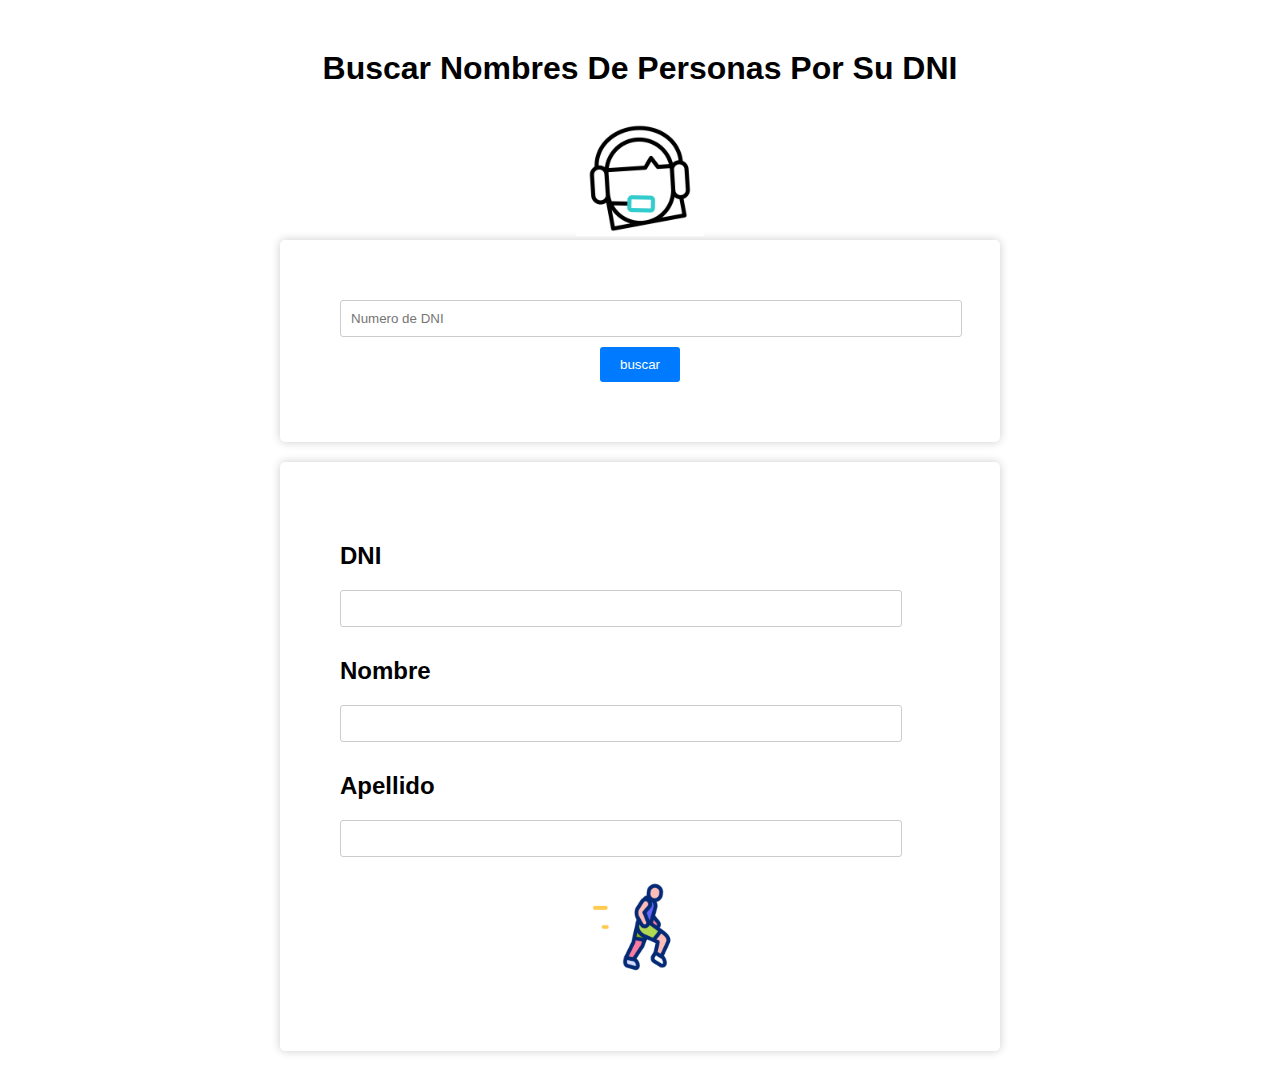
<file: index.html>
<!DOCTYPE html>
<html lang="en">

<head>
    <meta charset="UTF-8">
    <meta name="viewport" content="width=device-width, initial-scale=1.0">
    <title>Mi API</title>
    <link rel="stylesheet" href="css/stilos.css">
</head>

<body>
    <section>

        <div class="centrar_img">
            <h1> Buscar Nombres De Personas Por Su DNI</h1>
            <img class="img-1" src="img/apoyo-tecnico.gif" alt="">
        </div>


        <div class="container">
            <div class="input">
                <input class="dni" id="dni" name="dni" placeholder="Numero de DNI" type="number">
            </div>
            <div class="button">
                <button id="boton">
                    buscar
                </button>
            </div>
        </div>

        <div class="resultado">
            <div class="campo">
                <div class="label">
                    <h2>
                        DNI
                    </h2>
                </div>
                <div class="res">
                    <input id="doc" readonly="" type="text">
                </div>
            </div>
            <div class="campo">
                <div class="label">
                    <h2>
                        Nombre
                    </h2>
                </div>
                <div class="res">
                    <input id="nombre" readonly="" type="text">
                </div>
            </div>
            <div class="campo">
                <div class="label">
                    <h2>
                        Apellido
                    </h2>
                </div>
                <div class="res">
                    <input id="apellido" readonly="" type="text">
                </div>
            </div>

            <div class="centrar_img2">
                <img class="img-2" src="img/correr.gif" alt="">
            </div>


        </div>

    </section>

    <script src="js/Main.js" type="text/javascript"></script>
</body>

</html>
</file>
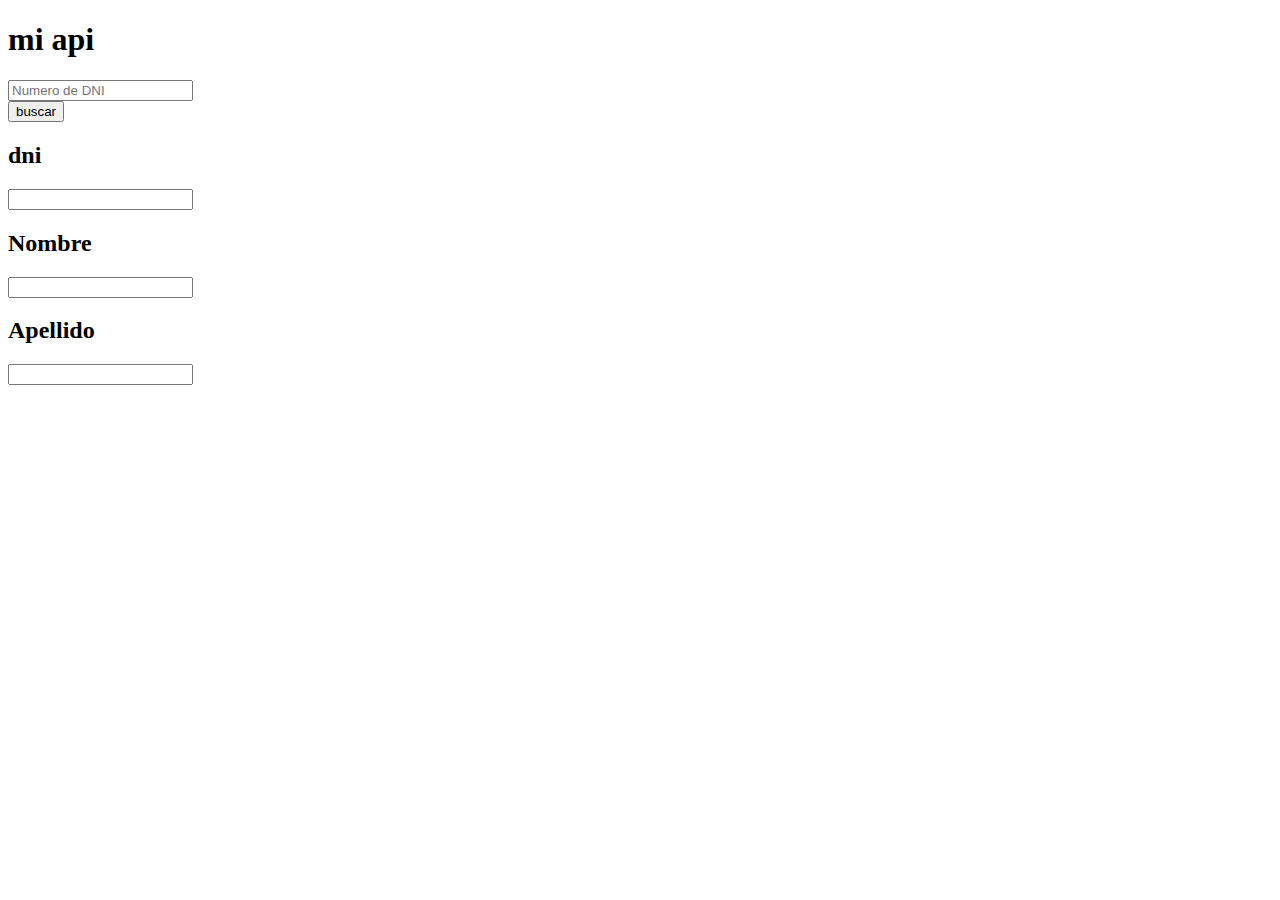
<file: as.html>
<!DOCTYPE html>
<html lang="en">

<head>
    <meta charset="UTF-8">
    <meta name="viewport" content="width=device-width, initial-scale=1.0">
    <title>Document</title>
</head>

<body>
    <section>
        <h1> mi api</h1>
        <div class="container">
            <div class="input">
                <input class="dni" id="dni" name="dni" placeholder="Numero de DNI" type="number">
            </div>
            <div class="button">
                <button id="boton">
                    buscar
                </button>
                
            </div>
        </div>
        <div class="resultado">
            <div class="dni">
                <div class="label">
                    <h2>
                        dni
                    </h2>
                </div>
                <div class="res">
                    <input id="doc" readonly="" type="text">
                </div>
            </div>
            <div class="nombre">
                <div class="label">
                    <h2>
                        Nombre
                    </h2>
                </div>
                <div class="res">
                    <input id="nombre" readonly="" type="text">
                </div>
            </div>
            <div class="apellido">
                <div class="label">
                    <h2>
                        Apellido
                    </h2>
                </div>
                <div class="res">
                    <input id="apellido" readonly="" type="text">
                </div>
            </div>
        </div>
    </section>
    <script src="js/Main.js" type="text/javascript">
    </script>
</body>
</html>
</file>
<file: css/stilos.css>
/* styles.css

body {
    font-family: Arial, sans-serif;
    background-color: #ffffff;
    margin: 0;
    padding: 0;
    padding-top: 40px;
}

h1 {
    text-align: center;
    margin-top: 10px;

}

.container {
    max-width: 600px;
    margin: 0 auto;
    padding: 60px;
    background-color: #ffffff;
    box-shadow: 0 0 10px rgba(0, 0, 0, 0.2);
    border-radius: 5px;
    text-align: center;
    padding-bottom: 50px;
}

label {
    font-weight: bold;
}

input[type="text"] {
    width: 90%;
    padding: 10px;
    margin-bottom: 10px;
    border: 1px solid #ccc;
    border-radius: 3px;
}

input[type="number"] {
    width: 90%;
    padding: 10px;
    margin-bottom: 10px;
    border: 1px solid #ccc;
    border-radius: 3px;
}

button {
    background-color: #007BFF;
    color: #fff;
    padding: 10px 20px;
    border: none;
    border-radius: 3px;
    cursor: pointer;
    text-align: center;
    
}

button:hover {
    background-color: #0056b3;
}

.resultado {
    margin-top: 20px;
}

.dni, .nombre, .apellido {
    margin-bottom: 20px;
}

.label {
    font-weight: bold;
}




.resultado {
    max-width: 600px;
    margin: 0 auto;
    padding: 60px;
    background-color: #ffffff;
    box-shadow: 0 0 10px rgba(0, 0, 0, 0.2);
    border-radius: 5px;
    padding-top: 10px;
    
} */





/* styles.css */

body {
    font-family: Arial, sans-serif;
    background-color: #ffffff;
    margin: 0;
    padding: 0;
    padding-top: 40px;
    
}

h1 {
    text-align: center;
    margin-top: 10px;
}

.container {
    max-width: 600px;
    margin: 0 auto;
    padding: 60px;
    background-color: #ffffff;
    box-shadow: 0 0 10px rgba(0, 0, 0, 0.2);
    border-radius: 5px;
    text-align: center;
    margin-bottom: 20px; /* Agregando margen inferior para separar de .resultado */
}

label {
    font-weight: bold;
}

input[type="text"] {
    width: 90%;
    padding: 10px;
    margin-bottom: 10px;
    border: 1px solid #ccc;
    border-radius: 3px;
}

input[type="number"] {
    width: 100%;
    padding: 10px;
    margin-bottom: 10px;
    border: 1px solid #ccc;
    border-radius: 3px;
}

button {
    background-color: #007BFF;
    color: #fff;
    padding: 10px 20px;
    border: none;
    border-radius: 3px;
    cursor: pointer;
    text-align: center;
}

button:hover {
    background-color: #60e323ac;
}

.resultado {
    max-width: 600px;
    margin: 0 auto;
    padding: 60px; /* Ajusta el padding-top y elimina el padding-bottom para controlar el espacio superior de .resultado */
    background-color: #ffffff;
    box-shadow: 0 0 10px rgba(0, 0, 0, 0.2);
    border-radius: 5px;
    margin-top: 0px;
    margin-bottom: 20px;

}

.dni, .nombre, .apellido {
    margin-bottom: 20px;
}

.label {
    font-weight: bold;
}

.img-1 {
    width: 10%;
    height: 25%;
    
}
.img-2 {
    width: 20%;
    height: 25%;
    
}
.centrar_img{
    text-align: center;
}

.centrar_img2{
    text-align: center;
}
</file>
